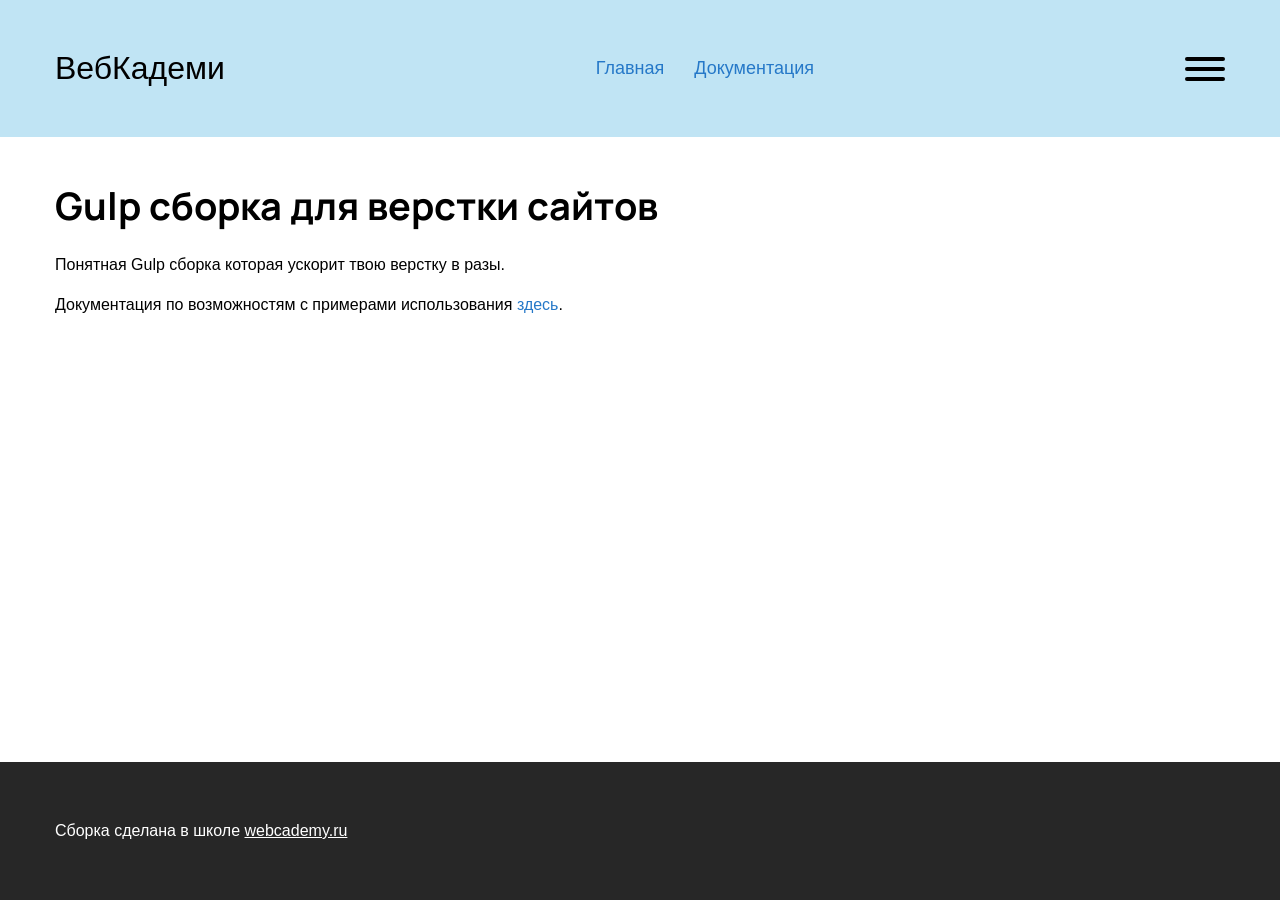
<file: index.html>
<!DOCTYPE html><html lang="en"><head><meta charset="UTF-8"/><meta http-equiv="X-UA-Compatible" content="IE=edge"/><meta name="viewport" content="width=device-width, initial-scale=1.0"/><title>Стартовый шаблон | ВебКадеми</title><link rel="stylesheet" href="./css/main.css"/><link rel="icon" type="image/x-icon" href="./img/favicons/favicon.svg"><link rel="apple-touch-icon" sizes="180x180" href="./img/favicons/apple-touch-icon.png"></head><body><header class="header"><div class="container"><div class="header__row"><div class="logo">ВебКадеми</div><nav class="header__nav nav"><ul class="nav__list"><li><a href="index.html" class="active">Главная</a></li><li><a href="docs.html">Документация</a></li></ul></nav> <button class="mobile-nav-btn"><div class="nav-icon"></div></button></div></div></header><div class="mobile-nav"><ul class="mobile-nav__list"><li><a href="index.html">Главная</a></li><li><a href="docs.html">Документация</a></li></ul></div><main class="docs"><section><div class="container"><h1 class="title-1">Gulp сборка для верстки сайтов</h1><p>Понятная Gulp сборка которая ускорит твою верстку в&#160;разы.</p><p>Документация по&#160;возможностям с&#160;примерами использования <a href="./docs.html">здесь</a>.</p></div></section></main><footer class="footer"><div class="container"><div class="footer__copyright"><p>Сборка сделана в&#160;школе <a href="https://webcademy.ru" target="_blank">webcademy.ru</a></p></div></div></footer><script src="./js/index.bundle.js"></script></body></html>
</file>
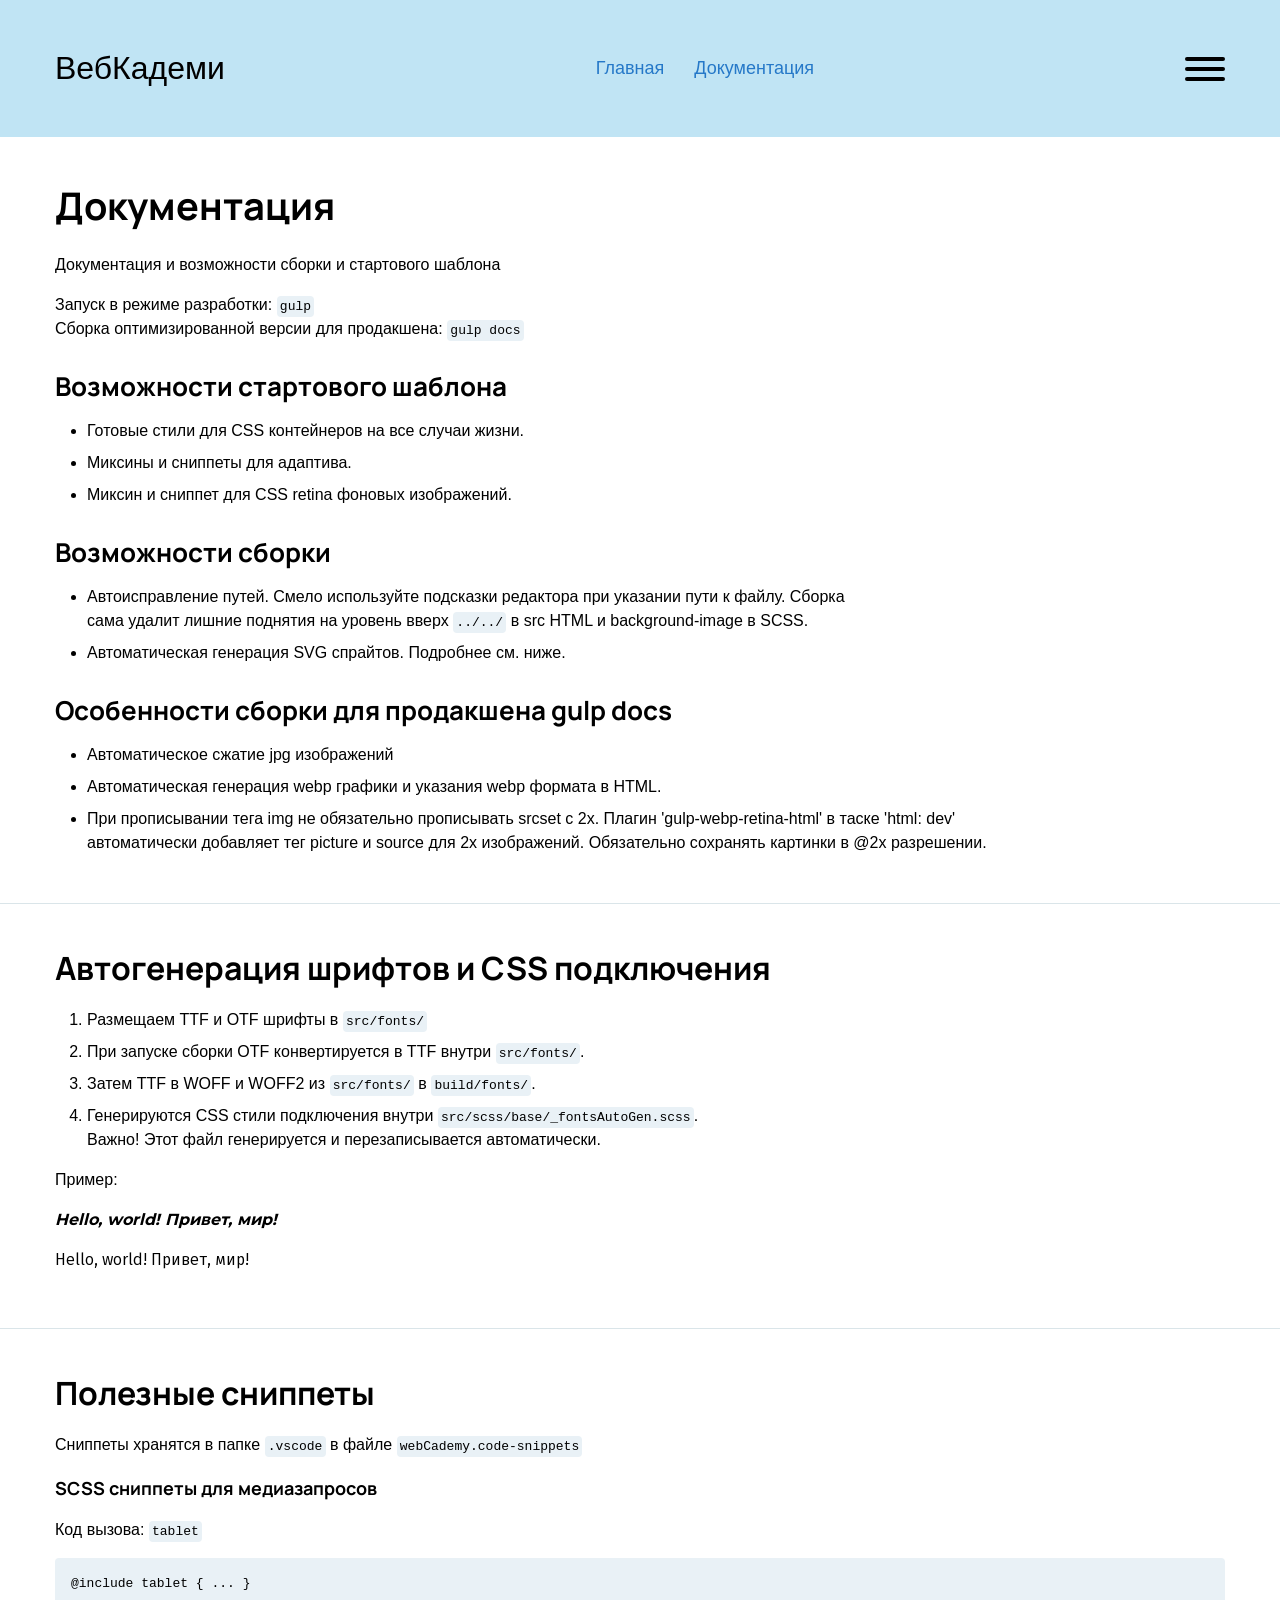
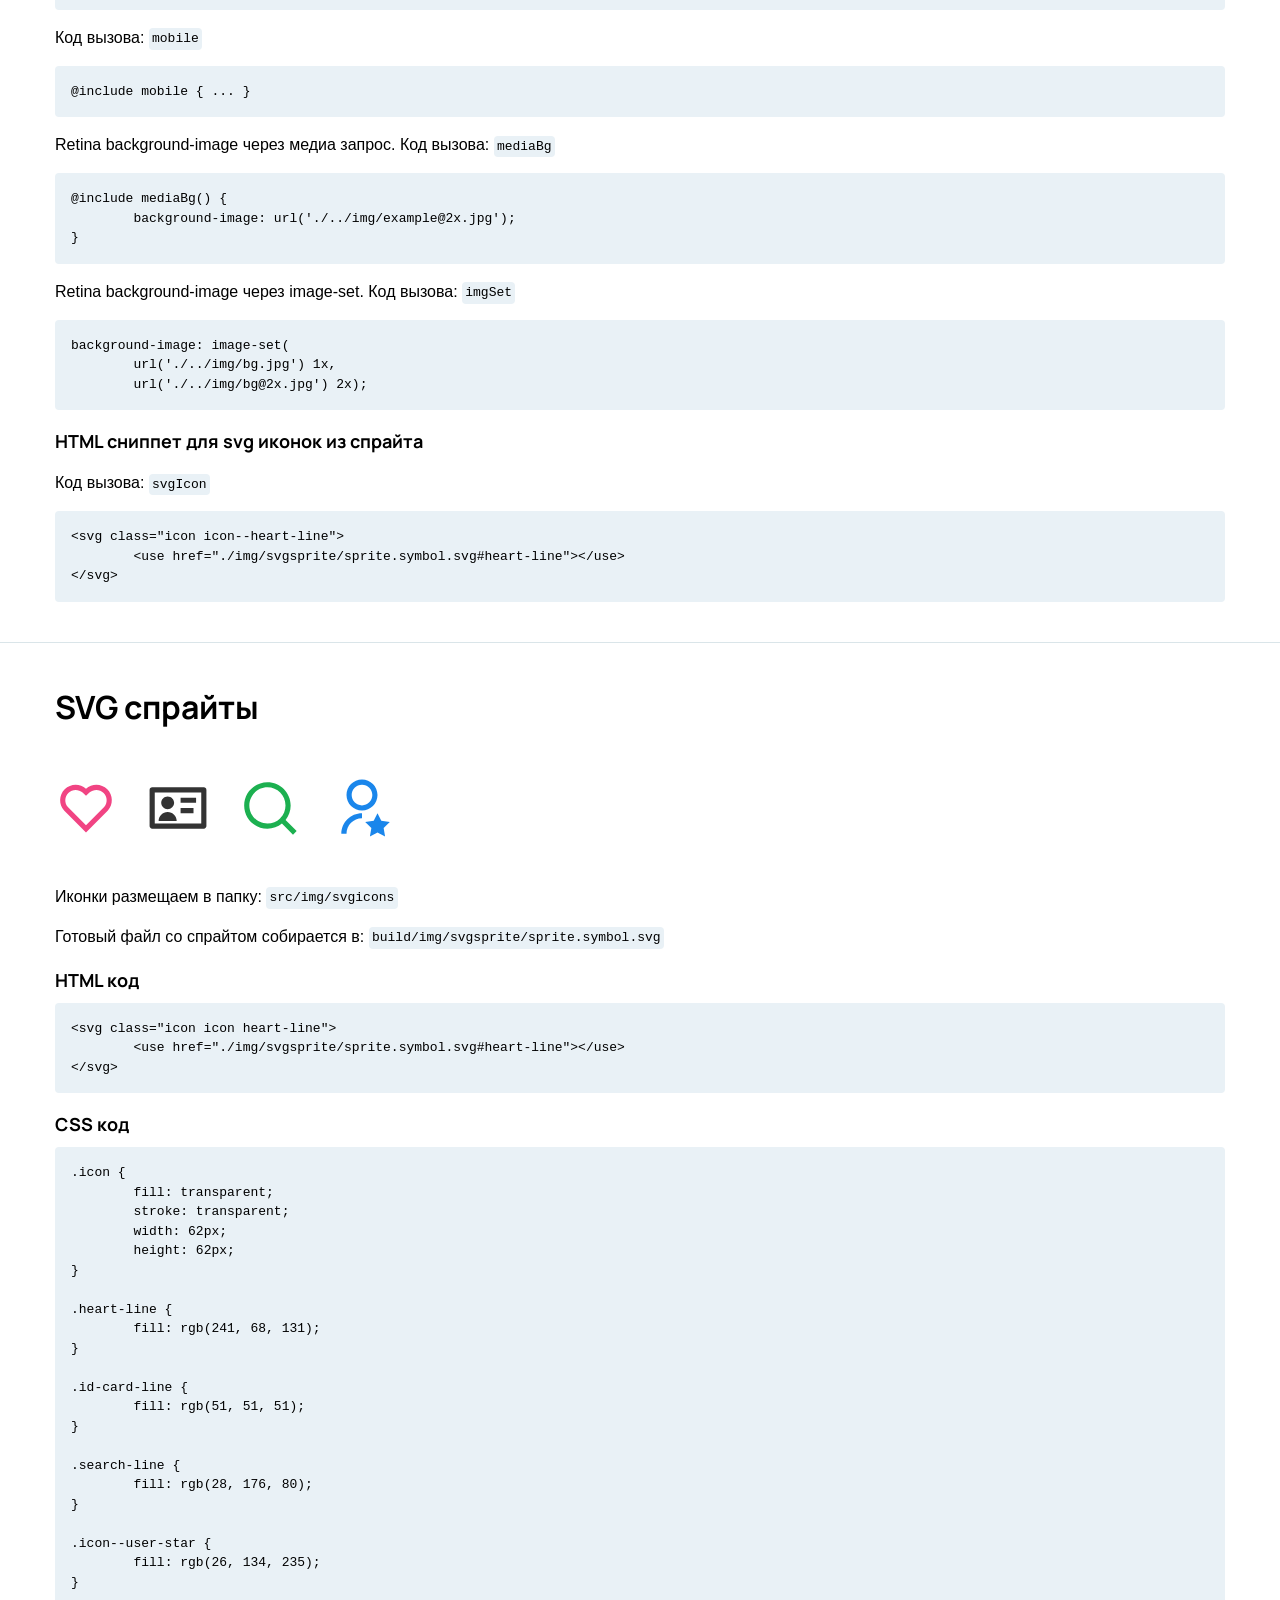
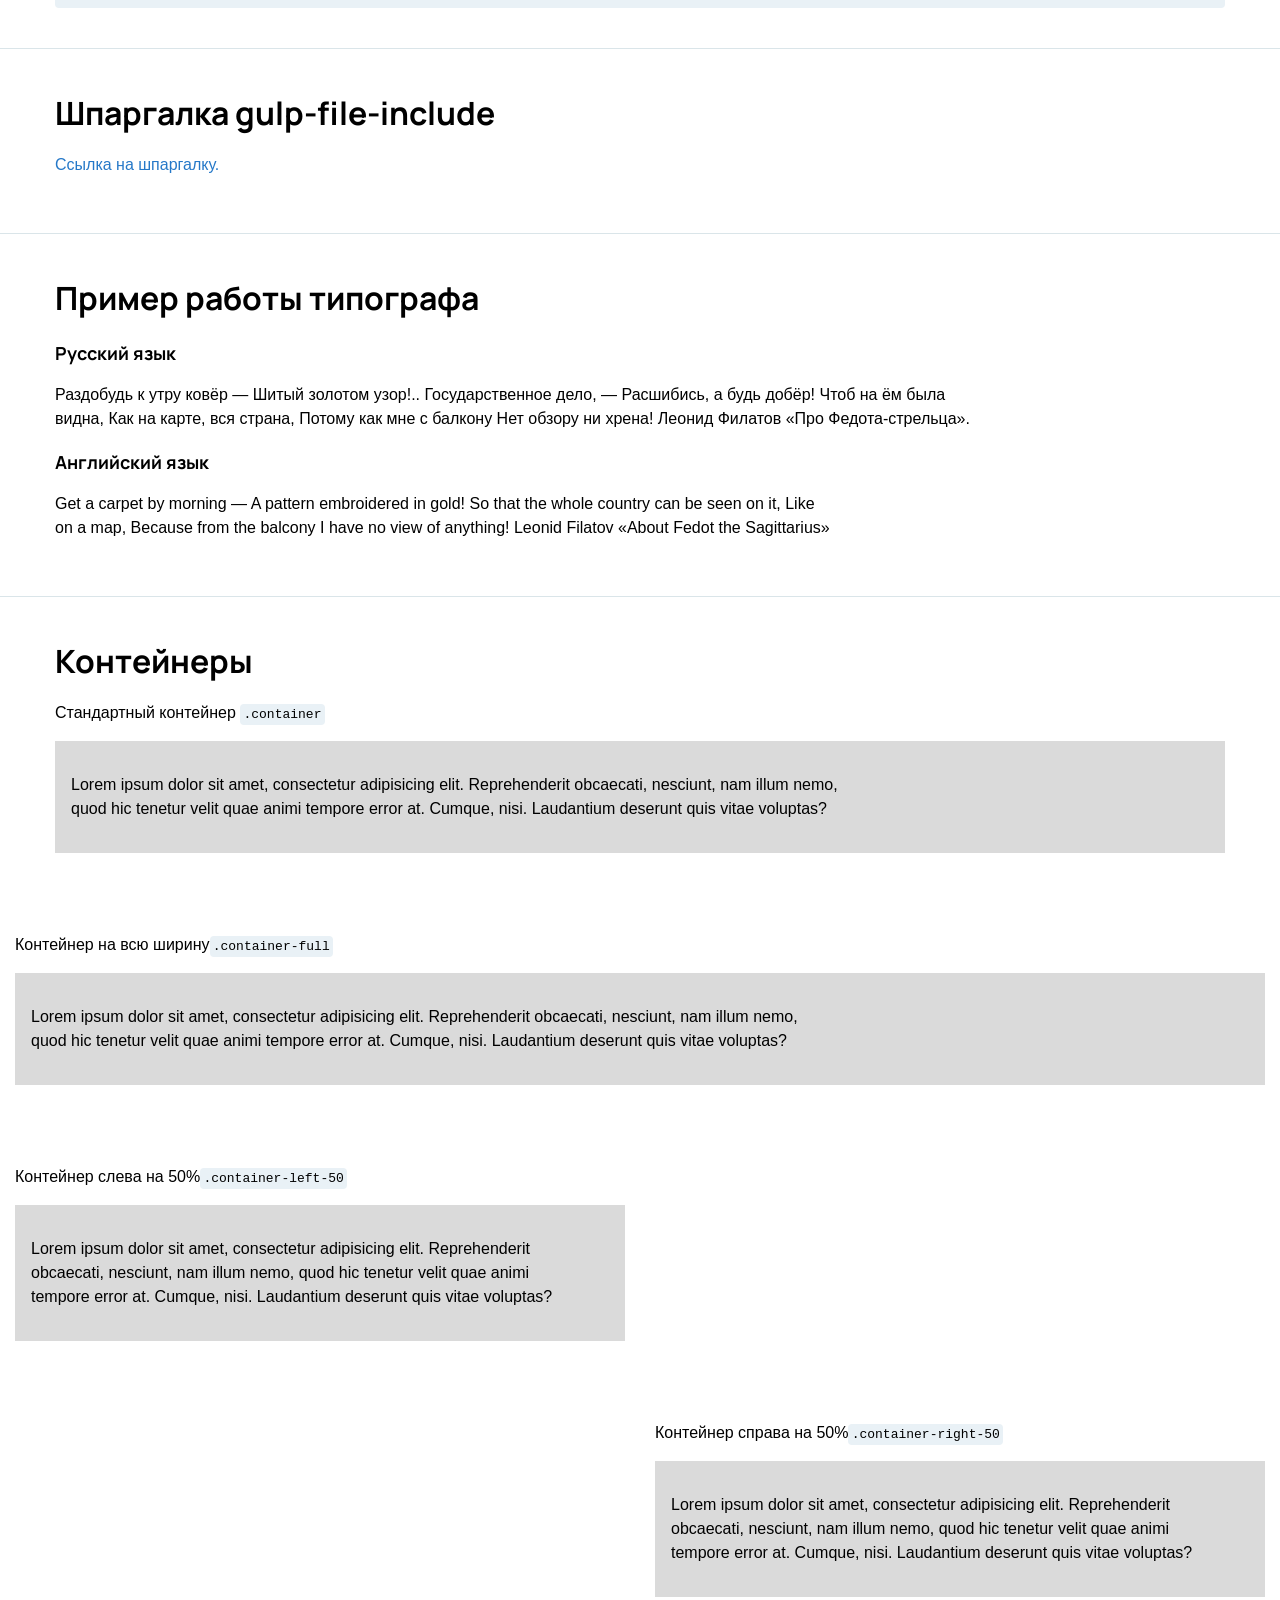
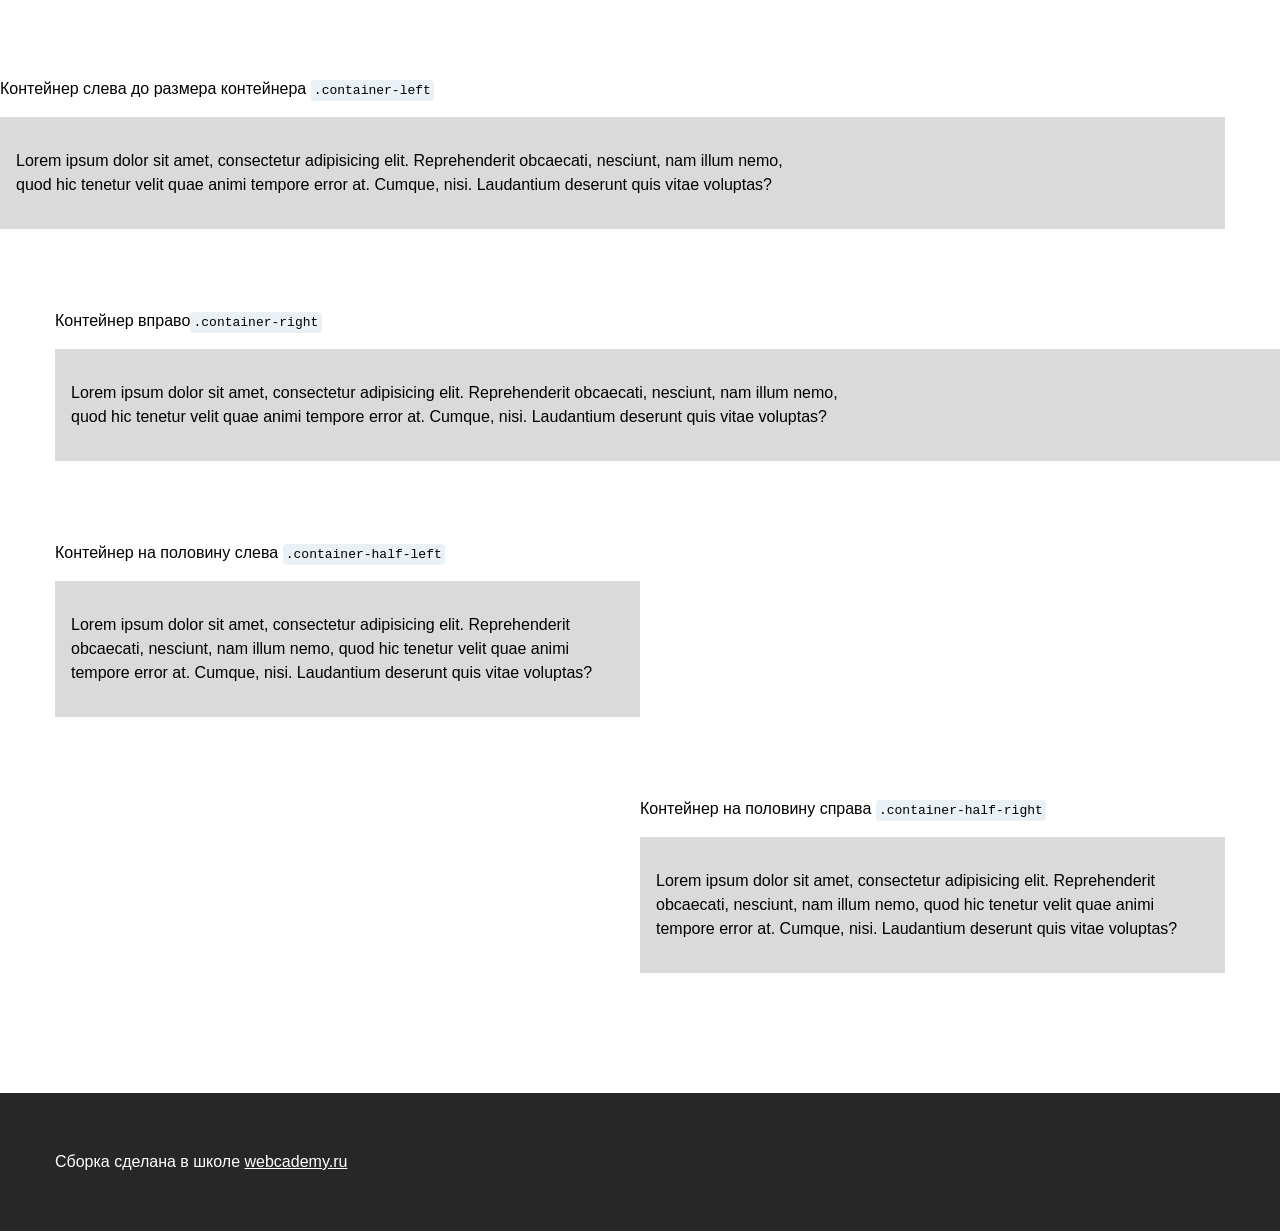
<file: docs.html>
<!DOCTYPE html><html lang="en"><head><meta charset="UTF-8"/><meta http-equiv="X-UA-Compatible" content="IE=edge"/><meta name="viewport" content="width=device-width, initial-scale=1.0"/><title>Стартовый шаблон | ВебКадеми</title><link rel="stylesheet" href="./css/main.css"/><link rel="icon" type="image/x-icon" href="./img/favicons/favicon.svg"><link rel="apple-touch-icon" sizes="180x180" href="./img/favicons/apple-touch-icon.png"></head><body><header class="header"><div class="container"><div class="header__row"><div class="logo">ВебКадеми</div><nav class="header__nav nav"><ul class="nav__list"><li><a href="index.html" class="active">Главная</a></li><li><a href="docs.html">Документация</a></li></ul></nav> <button class="mobile-nav-btn"><div class="nav-icon"></div></button></div></div></header><div class="mobile-nav"><ul class="mobile-nav__list"><li><a href="index.html">Главная</a></li><li><a href="docs.html">Документация</a></li></ul></div><main class="docs"><section><div class="container"><h1 class="title-1">Документация</h1><p>Документация и&#160;возможности сборки и&#160;стартового шаблона</p><p> Запуск в&#160;режиме разработки: <code>gulp</code><br> Сборка оптимизированной версии для продакшена: <code>gulp docs</code></p><h3 class="title-3">Возможности стартового шаблона</h3><ul><li>Готовые стили для CSS контейнеров на&#160;все случаи жизни.</li><li>Миксины и&#160;сниппеты для адаптива.</li><li>Миксин и&#160;сниппет для CSS retina фоновых изображений.</li></ul><h3 class="title-3">Возможности сборки</h3><ul><li>Автоисправление путей. Смело используйте подсказки редактора при указании пути к&#160;файлу. Сборка сама удалит лишние поднятия на&#160;уровень вверх <code>../../</code> в&#160;src HTML и background-image в&#160;SCSS.</li><li>Автоматическая генерация SVG спрайтов. Подробнее см.&#160;ниже.</li></ul><h3 class="title-3">Особенности сборки для продакшена gulp docs</h3><ul><li>Автоматическое сжатие jpg изображений</li><li>Автоматическая генерация webp графики и&#160;указания webp формата в&#160;HTML.</li><li>При прописывании тега img не&#160;обязательно прописывать srcset с&#160;2x. Плагин 'gulp-webp-retina-html' в&#160;таске 'html: dev' автоматически добавляет тег picture и&#160;source для 2x изображений. Обязательно сохранять картинки в&#160;@2x разрешении.</li></ul></div></section><section><div class="container"><h2 class="title-2">Автогенерация шрифтов и&#160;CSS подключения</h2><ol><li>Размещаем TTF и&#160;OTF шрифты в&#160;<code>src/fonts/</code></li><li>При запуске сборки OTF конвертируется в&#160;TTF внутри <code>src/fonts/</code>.</li><li>Затем TTF в&#160;WOFF и&#160;WOFF2 из&#160;<code>src/fonts/</code> в&#160;<code>build/fonts/</code>.</li><li>Генерируются CSS стили подключения внутри <code>src/scss/base/_fontsAutoGen.scss</code>.<br> Важно! Этот файл генерируется и&#160;перезаписывается автоматически.</li></ol><p> Пример:</p><p class="font-1">Hello, world! Привет, мир!</p><p class="font-2">Hello, world! Привет, мир!</p></div></section><section><div class="container"><h2 class="title-2">Полезные сниппеты</h2><p>Сниппеты хранятся в&#160;папке <code>.vscode</code> в&#160;файле <code>webCademy.code-snippets</code></p><h4 class="title-4">SCSS сниппеты для медиазапросов</h4><p>Код вызова: <code>tablet</code></p><pre class="code">@include tablet { ... }</pre><p>Код вызова: <code>mobile</code></p><pre class="code">@include mobile { ... }</pre><p>Retina background-image через медиа запрос. Код вызова: <code>mediaBg</code></p><pre class="code">
@include mediaBg() {
	background-image: url('./../img/example@2x.jpg');
}</pre><p>Retina background-image через image-set. Код вызова: <code>imgSet</code></p><pre class="code">background-image: image-set(
	url('./../img/bg.jpg') 1x,
	url('./../img/bg@2x.jpg') 2x);</pre><h4 class="title-4">HTML сниппет для svg иконок из&#160;спрайта</h4><p>Код вызова: <code>svgIcon</code></p><pre class="code">
&lt;svg class="icon icon--heart-line"&gt;
	&lt;use href="./img/svgsprite/sprite.symbol.svg#heart-line"&gt;&lt;/use&gt;
&lt;/svg&gt;
</pre></div></section><section><div class="container"><h2 class="title-2">SVG спрайты</h2><div class="icons-wrapper"><svg class="icon icon--heart-line"><use href="./img/svgsprite/sprite.symbol.svg#heart-line"></use></svg><svg class="icon icon--id-card-line"><use href="./img/svgsprite/sprite.symbol.svg#id-card-line"></use></svg><svg class="icon icon--search-line"><use href="./img/svgsprite/sprite.symbol.svg#search-line"></use></svg><svg class="icon icon--user-star"><use href="./img/svgsprite/sprite.symbol.svg#user-star-line"></use></svg></div><p> Иконки размещаем в&#160;папку: <code>src/img/svgicons</code></p><p> Готовый файл со&#160;спрайтом собирается в: <code>build/img/svgsprite/sprite.symbol.svg</code></p><h4 class="title-4">HTML код</h4><pre class="code">&lt;svg class="icon icon heart-line"&gt;
	&lt;use href="./img/svgsprite/sprite.symbol.svg#heart-line"&gt;&lt;/use&gt;
&lt;/svg&gt;</pre><h4 class="title-4">CSS код</h4><pre class="code">.icon {
	fill: transparent;
	stroke: transparent;
	width: 62px;
	height: 62px;
}

.heart-line {
	fill: rgb(241, 68, 131);
}

.id-card-line {
	fill: rgb(51, 51, 51);
}

.search-line {
	fill: rgb(28, 176, 80);
}

.icon--user-star {
	fill: rgb(26, 134, 235);
}</pre></div></section><section><div class="container"><h2 class="title-2">Шпаргалка gulp-file-include</h2><p> <a href="https://opalescent-side-463.notion.site/Gulp-file-include-ae5885e857cc4658987dd30f40b77e74?pvs=4" target="_blank">Ссылка на&#160;шпаргалку.</a></p></div></section><section><div class="container"><h2 class="title-2">Пример работы типографа</h2><h4 class="title-4">Русский язык</h4><p>Раздобудь к&#160;утру ковёр&#160;&#8212; Шитый золотом узор!.. Государственное дело,&#160;&#8212; Расшибись, а&#160;будь добёр! Чтоб на&#160;ём&#160;была видна, Как на&#160;карте, вся страна, Потому как мне с&#160;балкону Нет обзору ни&#160;хрена! Леонид Филатов &#171;Про Федота-стрельца&#187;.</p><h4 class="title-4">Английский язык</h4><p>Get a&#160;carpet by&#160;morning&#160;&#8212; A&#160;pattern embroidered in&#160;gold! So&#160;that the whole country can be&#160;seen on&#160;it, Like on&#160;a&#160;map, Because from the balcony I&#160;have no&#160;view of&#160;anything! Leonid Filatov &#171;About Fedot the Sagittarius&#187;</p></div></section><section><div class="container"><h2 class="title-2">Контейнеры</h2></div><div class="container"><p>Стандартный контейнер <code>.container</code></p><div class="content-demo"><p>Lorem ipsum dolor sit amet, consectetur adipisicing elit. Reprehenderit obcaecati, nesciunt, nam illum nemo, quod hic tenetur velit quae animi tempore error&#160;at. Cumque, nisi. Laudantium deserunt quis vitae voluptas?</p></div></div><div class="container-full"><p>Контейнер на&#160;всю ширину<code>.container-full</code></p><div class="content-demo"><p>Lorem ipsum dolor sit amet, consectetur adipisicing elit. Reprehenderit obcaecati, nesciunt, nam illum nemo, quod hic tenetur velit quae animi tempore error&#160;at. Cumque, nisi. Laudantium deserunt quis vitae voluptas?</p></div></div><div class="container-left-50"><p>Контейнер слева на&#160;50%<code>.container-left-50</code></p><div class="content-demo"><p>Lorem ipsum dolor sit amet, consectetur adipisicing elit. Reprehenderit obcaecati, nesciunt, nam illum nemo, quod hic tenetur velit quae animi tempore error&#160;at. Cumque, nisi. Laudantium deserunt quis vitae voluptas?</p></div></div><div class="container-right-50"><p>Контейнер справа на&#160;50%<code>.container-right-50</code></p><div class="content-demo"><p>Lorem ipsum dolor sit amet, consectetur adipisicing elit. Reprehenderit obcaecati, nesciunt, nam illum nemo, quod hic tenetur velit quae animi tempore error&#160;at. Cumque, nisi. Laudantium deserunt quis vitae voluptas?</p></div></div><div class="container-left"><p>Контейнер слева до&#160;размера контейнера <code>.container-left</code></p><div class="content-demo"><p>Lorem ipsum dolor sit amet, consectetur adipisicing elit. Reprehenderit obcaecati, nesciunt, nam illum nemo, quod hic tenetur velit quae animi tempore error&#160;at. Cumque, nisi. Laudantium deserunt quis vitae voluptas?</p></div></div><div class="container-right"><p>Контейнер вправо<code>.container-right</code></p><div class="content-demo"><p>Lorem ipsum dolor sit amet, consectetur adipisicing elit. Reprehenderit obcaecati, nesciunt, nam illum nemo, quod hic tenetur velit quae animi tempore error&#160;at. Cumque, nisi. Laudantium deserunt quis vitae voluptas?</p></div></div><div class="container-half-left"><p>Контейнер на&#160;половину слева <code>.container-half-left</code></p><div class="content-demo"><p>Lorem ipsum dolor sit amet, consectetur adipisicing elit. Reprehenderit obcaecati, nesciunt, nam illum nemo, quod hic tenetur velit quae animi tempore error&#160;at. Cumque, nisi. Laudantium deserunt quis vitae voluptas?</p></div></div><div class="container-half-right"><p>Контейнер на&#160;половину справа <code>.container-half-right</code></p><div class="content-demo"><p>Lorem ipsum dolor sit amet, consectetur adipisicing elit. Reprehenderit obcaecati, nesciunt, nam illum nemo, quod hic tenetur velit quae animi tempore error&#160;at. Cumque, nisi. Laudantium deserunt quis vitae voluptas?</p></div></div></section></main><footer class="footer"><div class="container"><div class="footer__copyright"><p>Сборка сделана в&#160;школе <a href="https://webcademy.ru" target="_blank">webcademy.ru</a></p></div></div></footer><script src="./js/index.bundle.js"></script></body></html>
</file>
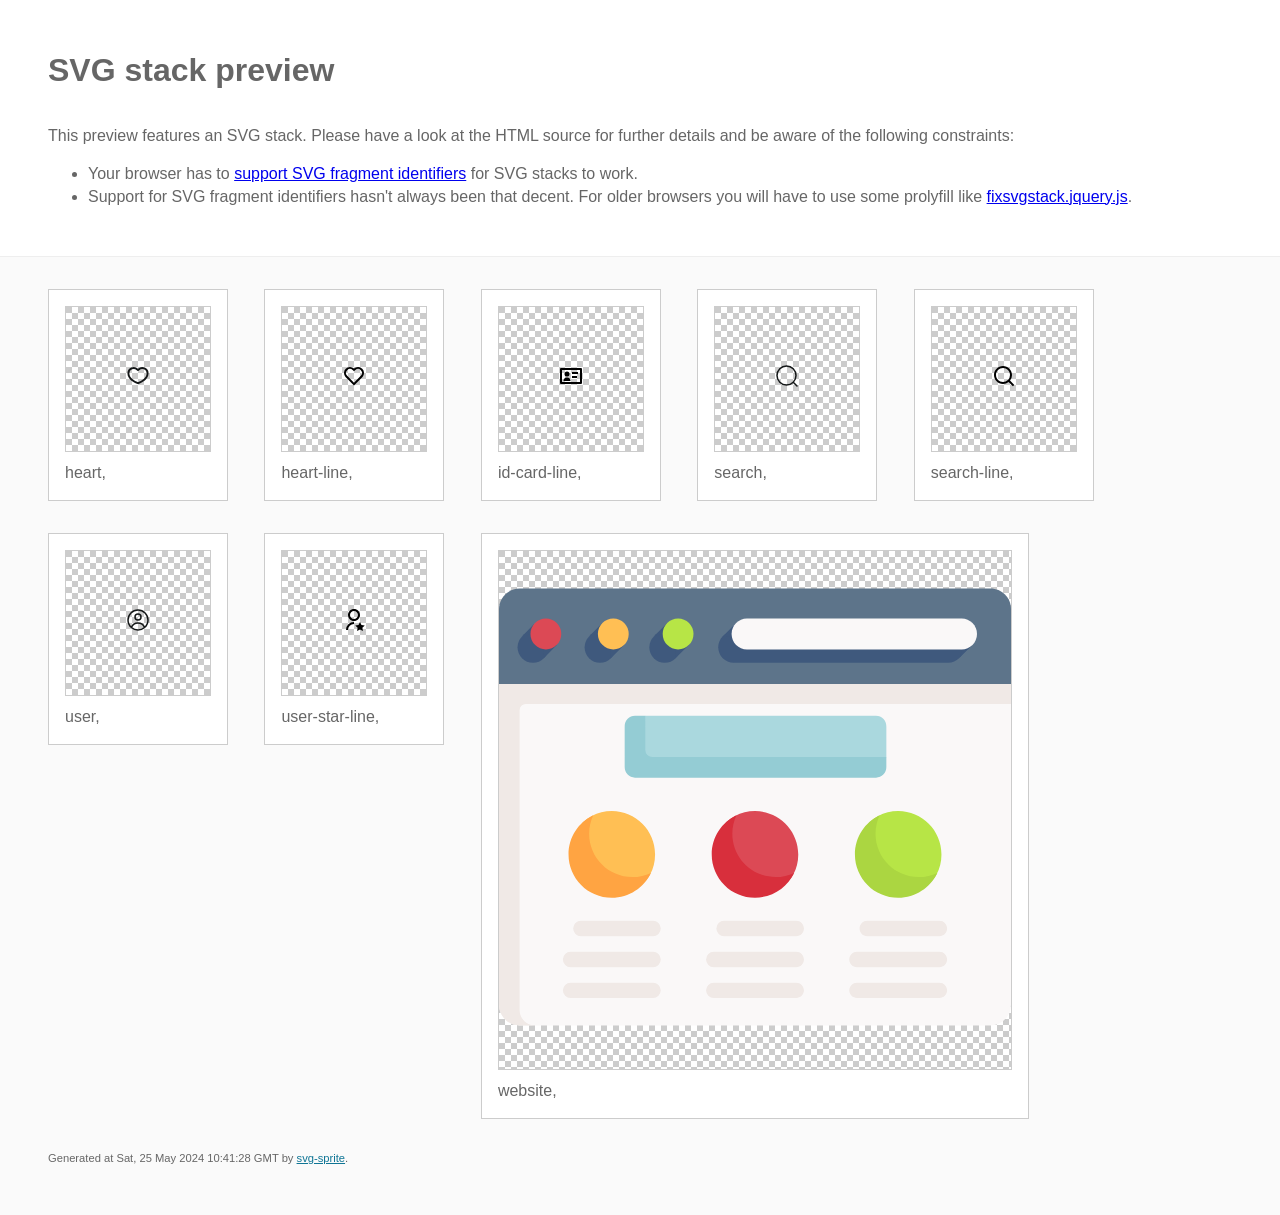
<file: img/svgsprite/stack/sprite.stack.html>
<!doctype html>
<html lang="en">
    <head>
        <meta charset="utf-8">
        <title>SVG stack preview | svg-sprite</title>
        <style>
            body {
                padding: 0;
                margin: 0;
                color: #666;
                background: #fafafa;
                font-family: Arial, Helvetica, sans-serif;
                font-size: 1em;
                line-height: 1.4;
            }

            header {
                display: block;
                padding: 3em 3em 2em;
                background-color: #fff;
            }

            header p {
                margin: 2em 0 0;
            }

            section {
                border-top: 1px solid #eee;
                padding: 2em 3em 0;
            }

            section ul {
                margin: 0;
                padding: 0;
            }

            section li {
                display: inline-block;
                background-color: #fff;
                position: relative;
                margin: 0 2em 2em 0;
                vertical-align: top;
                border: 1px solid #ccc;
                padding: 1em 1em 3em;
                cursor: default;
            }

            .icon-box {
                margin: 0;
                width: 144px;
                height: 144px;
                position: relative;
                background: #ccc url("data:image/svg+xml,%3Csvg xmlns='http://www.w3.org/2000/svg' width='12' height='12'%3E%3Cpath fill='%23fff' d='M6 0h6v6H6zM0 6h6v6H0z'/%3E%3C/svg%3E") top left repeat;
                border: 1px solid #ccc;
                display: table-cell;
                vertical-align: middle;
                text-align: center;
            }

            .icon {
                display: inline-block;
            }

            h1 {
                margin-top: 0;
            }

            h2 {
                margin: 0;
                padding: 0;
                font-size: 1em;
                font-weight: 400;
                white-space: nowrap;
                overflow: hidden;
                text-overflow: ellipsis;
                position: absolute;
                left: 1em;
                right: 1em;
                bottom: 1em;
            }

            footer {
                display: block;
                margin: 0;
                padding: 0 3em 3em;
            }

            footer p {
                margin: 0;
                font-size: .7em;
            }

            footer a {
                color: #0f7595;
                margin-left: 0;
            }
        </style>

<!--
Sprite shape dimensions
====================================================================================================
You will need to set the sprite shape dimensions via CSS when you use them as stack SVGs, otherwise
they would become a huge 100% in size. You may use the following dimension classes for doing so.
They might well be outsourced to an external stylesheet of course.
-->

<style>
 .svg-heart-dims { width: 24px; height: 25px; }
 .svg-heart-line-dims { width: 24px; height: 24px; }
 .svg-id-card-line-dims { width: 24px; height: 24px; }
 .svg-search-dims { width: 24px; height: 24px; }
 .svg-search-line-dims { width: 24px; height: 24px; }
 .svg-user-dims { width: 24px; height: 24px; }
 .svg-user-star-line-dims { width: 24px; height: 24px; }
 .svg-website-dims { width: 512px; height: 512px; }
</style>

<!--
====================================================================================================
-->

    </head>
    <body>
        <header>
            <h1>SVG stack preview</h1>
            <p>This preview features an SVG stack. Please have a look at the HTML source for further details and be aware of the following constraints:</p>
            <ul>
                <li>Your browser has to <a href="https://caniuse.com/svg-fragment" target="_blank" rel="noopener noreferrer">support SVG fragment identifiers</a> for SVG stacks to work.</li>
                <li>Support for SVG fragment identifiers hasn't always been that decent. For older browsers you will have to use some prolyfill like <a href="https://github.com/preciousforever/SVG-Stacker/blob/master/fixsvgstack.jquery.js" target="_blank" rel="noopener noreferrer">fixsvgstack.jquery.js</a>.</li>
            </ul>
        </header>
        <section>

<!--
SVG stack
====================================================================================================
These SVG images make use of fragment identifiers (IDs) to reference certain portions of the
external sprite. By default, all shapes inside the sprite are hidden by CSS. The `:target` pseudo
selector is used to show the very shape that is referenced by the fragment identifier.
-->

            <ul>

             <li title="heart">
                    <div class="icon-box">
                        <img src="svg/sprite.stack.svg#heart" class="svg-heart-dims" alt="heart">
                    </div>
                    <h2>heart, </h2>
                </li>
             <li title="heart-line">
                    <div class="icon-box">
                        <img src="svg/sprite.stack.svg#heart-line" class="svg-heart-line-dims" alt="heart-line">
                    </div>
                    <h2>heart-line, </h2>
                </li>
             <li title="id-card-line">
                    <div class="icon-box">
                        <img src="svg/sprite.stack.svg#id-card-line" class="svg-id-card-line-dims" alt="id-card-line">
                    </div>
                    <h2>id-card-line, </h2>
                </li>
             <li title="search">
                    <div class="icon-box">
                        <img src="svg/sprite.stack.svg#search" class="svg-search-dims" alt="search">
                    </div>
                    <h2>search, </h2>
                </li>
             <li title="search-line">
                    <div class="icon-box">
                        <img src="svg/sprite.stack.svg#search-line" class="svg-search-line-dims" alt="search-line">
                    </div>
                    <h2>search-line, </h2>
                </li>
             <li title="user">
                    <div class="icon-box">
                        <img src="svg/sprite.stack.svg#user" class="svg-user-dims" alt="user">
                    </div>
                    <h2>user, </h2>
                </li>
             <li title="user-star-line">
                    <div class="icon-box">
                        <img src="svg/sprite.stack.svg#user-star-line" class="svg-user-star-line-dims" alt="user-star-line">
                    </div>
                    <h2>user-star-line, </h2>
                </li>
             <li title="website">
                    <div class="icon-box">
                        <img src="svg/sprite.stack.svg#website" class="svg-website-dims" alt="website">
                    </div>
                    <h2>website, </h2>
                </li>
         </ul>

<!--
====================================================================================================
-->

        </section>
        <footer>
            <p>Generated at Sat, 25 May 2024 10:41:28 GMT by <a href="https://github.com/svg-sprite/svg-sprite" target="_blank" rel="noopener noreferrer">svg-sprite</a>.</p>
        </footer>
    </body>
</html>
</file>
<file: css/main.css>
@charset "UTF-8";@import url(https://fonts.googleapis.com/css?family=Manrope:200,300,regular,500,600,700,800);*{padding:0;margin:0;border:0}*,::after,::before{-webkit-box-sizing:border-box;box-sizing:border-box}a,a:hover,a:link,a:visited{text-decoration:none}aside,footer,header,legend,main,nav,section{display:block}h1,h2,h3,h4,h5,h6,p{font-size:inherit;font-weight:inherit}ul,ul li{list-style:none}img{vertical-align:top}img,svg{max-width:100%;height:auto}address{font-style:normal}input,select,textarea{background-color:transparent}button,input,select,textarea{font-family:inherit;font-size:inherit;color:inherit}input::-ms-clear{display:none}button,input[type=submit]{display:inline-block;-webkit-box-shadow:none;box-shadow:none;background-color:transparent;background:0 0;cursor:pointer}button:active,button:focus,input:active,input:focus{outline:0}button::-moz-focus-inner{padding:0;border:0}label{cursor:pointer}:root{--container-width:1200px;--container-padding:15px;--font-main:sans-serif;--font-accent:"Manrope", sans-serif;--font-titles:var(--font-accent);--page-bg:#fff;--text-color:#000;--accent:#ac182c;--link-color:#2578c8;--laptop-size:1199px;--tablet-size:959px;--mobile-size:599px}.dark{--page-bg:#252526;--text-color:#fff}@font-face{font-family:Montserrat;font-display:swap;src:url(../fonts/Montserrat-Bold.woff2) format("woff2"),url(../fonts/Montserrat-Bold.woff) format("woff");font-weight:700;font-style:normal}@font-face{font-family:Montserrat;font-display:swap;src:url(../fonts/Montserrat-BoldItalic.woff2) format("woff2"),url(../fonts/Montserrat-BoldItalic.woff) format("woff");font-weight:400;font-style:normal}@font-face{font-family:FirasansBook;font-display:swap;src:url(../fonts/FirasansBook.woff2) format("woff2"),url(../fonts/FirasansBook.woff) format("woff");font-weight:400;font-style:normal}@font-face{font-family:Montserrat;font-display:swap;src:url(../fonts/Montserrat-Regular.woff2) format("woff2"),url(../fonts/Montserrat-Regular.woff) format("woff");font-weight:400;font-style:normal}html{scroll-behavior:smooth;background-color:#272727}body{background-color:var(--page-bg);color:var(--text-color);font-family:var(--font-main);text-wrap:balance}img{display:block}a{color:var(--link-color)}code,pre.code{background-color:#e9f1f6;padding:.2rem;border-radius:4px}pre.code{overflow-x:auto;padding:1rem}.docs{display:grid;line-height:1.5}.docs p{margin:1rem 0}.docs ol,.docs ul{padding-left:2rem}.docs ol li,.docs ul li{list-style:disc;margin-bottom:.5rem}.docs ol li{list-style:decimal}.docs section,.docs section.docs{padding:40px 0}.docs section+section{border-top:1px solid #dae5e9}.docs small{font-size:1rem;color:#acacac}.docs .title-1:first-child,.docs .title-2:first-child{margin-top:0!important}.test,.test-2{width:600px;height:300px;margin:50px auto;background-color:#999;background-position:center center;background-size:cover;background-repeat:no-repeat}.test{background-image:url(./../img/project-02.jpg)}.test-2{background-image:-webkit-image-set(url(./../img/project-02.jpg) 1x,url(./../img/project-02@2x.jpg) 2x);background-image:image-set(url(./../img/project-02.jpg) 1x,url(./../img/project-02@2x.jpg) 2x)}.font-1{font-family:"Montserrat";font-weight:700;font-style:italic}.font-2{font-family:"FirasansBook";font-weight:400}.none{display:none!important}.visually-hidden{position:absolute;width:1px;height:1px;margin:-1px;border:0;padding:0;white-space:nowrap;-webkit-clip-path:inset(100%);clip-path:inset(100%);clip:rect(0 0 0 0);overflow:hidden}.no-scroll{overflow-y:hidden}.text-left{text-align:left}.text-right{text-align:right}.text-center{text-align:center}.d-flex,body,html{display:-webkit-box;display:-ms-flexbox;display:flex}.flex-center{-webkit-box-pack:center;-ms-flex-pack:center;justify-content:center}.content-demo{margin-bottom:5rem;padding:1rem;background-color:#dadada}.container,.container-full{padding:0 var(--container-padding)}.container{margin:0 auto;max-width:var(--container-width);width:100%}.container-full{max-width:100%}.container-left-50,.container-right-50{padding:0 var(--container-padding);max-width:50%}.container-right-50{margin-left:auto}.container-right{padding-left:calc((100% - var(--container-width))/2 + var(--container-padding))}.container-left{padding-right:calc((100% - var(--container-width))/2 + var(--container-padding))}.container-half-left{padding-right:calc((100% - var(--container-width))/2 + var(--container-width)/2);padding-left:calc((100% - var(--container-width))/2 + var(--container-padding))}.container-half-right{padding-left:calc((100% - var(--container-width))/2 + var(--container-width)/2);padding-right:calc((100% - var(--container-width))/2 + var(--container-padding))}body,html{min-height:100vh;-webkit-box-orient:vertical;-webkit-box-direction:normal;-ms-flex-direction:column;flex-direction:column}.footer{margin-top:auto;background-color:#272727;padding:50px 0;color:#fff}.footer,.footer h1{font-size:32px}.footer a{text-decoration:underline}.footer__copyright{padding:10px 0;font-size:16px}.header{background-color:#c0e4f4;padding:50px 0}.header__row,.icons-wrapper{display:-webkit-box;display:-ms-flexbox;display:flex}.header__row{-webkit-box-pack:justify;-ms-flex-pack:justify;justify-content:space-between;-webkit-box-align:center;-ms-flex-align:center;align-items:center}.icons-wrapper{padding:30px 0;-webkit-column-gap:30px;-moz-column-gap:30px;column-gap:30px}.icon{fill:transparent;stroke:transparent;width:62px;height:62px}.icon--heart-line{fill:#f14483}.icon--id-card-line{fill:#333}.icon--search-line{fill:#1cb050}.icon--user-star{fill:#1a86eb}.icon--user{stroke:#1a86eb;-webkit-transition:all .2s ease-in;transition:all .2s ease-in}.icon--user:hover{stroke:#11c15a}.logo{font-size:32px}.mobile-nav{position:fixed;top:-100%;width:100%;height:100%;z-index:99;display:-webkit-box;display:-ms-flexbox;display:flex;-webkit-box-orient:vertical;-webkit-box-direction:normal;-ms-flex-direction:column;flex-direction:column;-webkit-box-align:center;-ms-flex-align:center;align-items:center;-webkit-box-pack:center;-ms-flex-pack:center;justify-content:center;padding-top:40px;padding-bottom:40px;background:#8ccae6;-webkit-transition:all .2s ease-in;transition:all .2s ease-in}.mobile-nav--open{top:0}.footer a,.mobile-nav a{color:#fff}.mobile-nav-btn,.mobile-nav__list{display:-webkit-box;display:-ms-flexbox;display:flex;-webkit-box-align:center;-ms-flex-align:center;align-items:center}.mobile-nav__list{-webkit-box-orient:vertical;-webkit-box-direction:normal;-ms-flex-direction:column;flex-direction:column;row-gap:20px;font-size:28px}.mobile-nav__list .active{opacity:.5}.mobile-nav-btn{--time:0.1s;--width:40px;--height:30px;--line-height:4px;--spacing:6px;--color:#000;--radius:4px;height:calc(var(--line-height)*3 + var(--spacing)*2);width:var(--width);-webkit-box-pack:center;-ms-flex-pack:center;justify-content:center}.nav-icon,.nav-icon::after,.nav-icon::before{position:relative;width:var(--width);height:var(--line-height);background-color:var(--color);border-radius:var(--radius)}.nav-icon::after,.nav-icon::before{content:"";display:block;position:absolute;left:0;-webkit-transition:top var(--time) linear var(--time),-webkit-transform var(--time) ease-in;transition:transform var(--time) ease-in,top var(--time) linear var(--time);transition:transform var(--time) ease-in,top var(--time) linear var(--time),-webkit-transform var(--time) ease-in}.nav-icon::before{top:calc(-1*(var(--line-height) + var(--spacing)))}.nav-icon::after{top:calc(var(--line-height) + var(--spacing))}.nav-icon.nav-icon--active{background-color:transparent}.nav-icon.nav-icon--active::after,.nav-icon.nav-icon--active::before{top:0;-webkit-transition:top var(--time) linear,-webkit-transform var(--time) ease-in var(--time);transition:top var(--time) linear,transform var(--time) ease-in var(--time);transition:top var(--time) linear,transform var(--time) ease-in var(--time),-webkit-transform var(--time) ease-in var(--time)}.nav-icon.nav-icon--active::before{-webkit-transform:rotate(45deg);-ms-transform:rotate(45deg);transform:rotate(45deg)}.nav-icon.nav-icon--active::after{-webkit-transform:rotate(-45deg);-ms-transform:rotate(-45deg);transform:rotate(-45deg)}.mobile-nav-btn{z-index:999}.nav{font-size:18px}.nav__list{display:-webkit-box;display:-ms-flexbox;display:flex;-webkit-column-gap:30px;-moz-column-gap:30px;column-gap:30px}.title-1,.title-2,.title-3,.title-4{margin:1em 0 .5em;font-size:38px;font-weight:700;font-family:var(--font-titles)}.title-2,.title-3,.title-4{font-size:32px}.title-3,.title-4{font-size:26px}.title-4{font-size:18px}@media (max-width:1220px){.container-right{padding-left:var(--container-padding)}.container-left{padding-right:var(--container-padding)}.container-half-left{padding-left:var(--container-padding)}.container-half-right{padding-right:var(--container-padding)}.header__nav{display:none}}@media (max-width:1200px){.footer{font-size:26px}}@media (max-width:820px){.container-left-50,.container-right-50{max-width:100%}.container-half-left,.container-half-right{padding:0 var(--container-padding)}}@media (-webkit-min-device-pixel-ratio:2),(min-resolution:192dpi){.test{background-image:url(./../img/project-02@2x.jpg)}}
/*# sourceMappingURL=[data-uri] */
</file>
